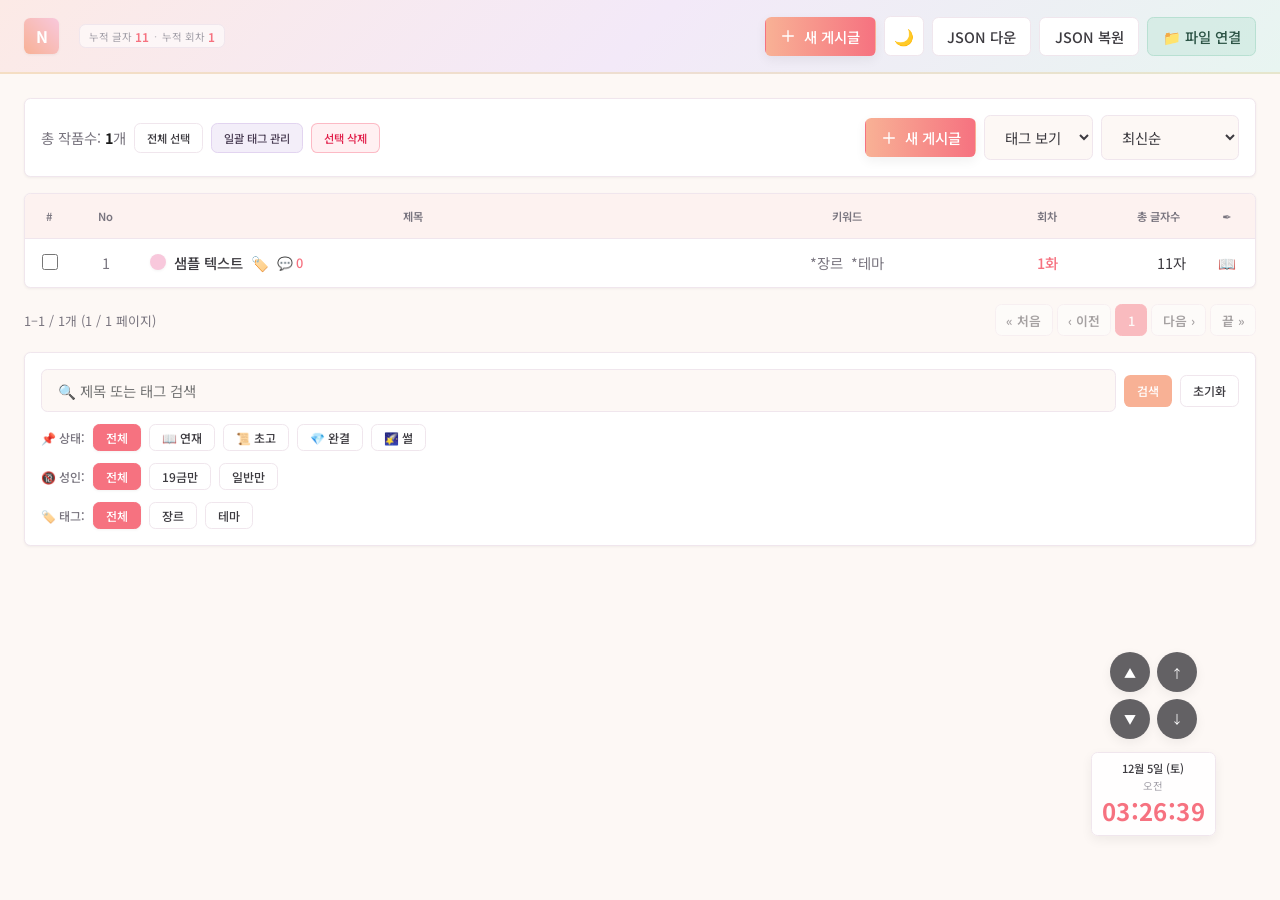
<file: index.html>
<!DOCTYPE html>
<html lang="ko">
<head>
    <meta charset="UTF-8">
    <meta name="viewport" content="width=device-width, initial-scale=1.0">
    <title>✒Novel Archive</title>

    <!-- 테마 FOUC 방지: CSS보다 먼저 실행 -->
    <script>
        (function () {
            try {
                if (localStorage.getItem('novel_archive_theme') === 'dark') {
                    document.documentElement.classList.add('dark');
                }
            } catch (e) {}
        })();
    </script>
	
    <!-- 폰트: preconnect + 초기 필수 폰트만 (나머지는 JS가 lazy load) -->
    <link rel="preconnect" href="https://fonts.googleapis.com">
    <link rel="preconnect" href="https://fonts.gstatic.com" crossorigin>
    <link rel="stylesheet"
          href="https://fonts.googleapis.com/css2?family=Gowun+Batang:wght@400;700&family=Noto+Sans+KR:wght@400;500;700&display=swap">

    <link rel="stylesheet" href="style.css">
</head>
<body>

    <header class="app-header">
        <div class="brand">
            <button class="brand-icon" onclick="app.goToList()">N</button>
            <div id="globalStats" class="global-stats" title="모든 작품의 누적 통계">
                <span class="stat-item"><span class="stat-label">누적 글자</span> <strong id="statChars">0</strong></span>
                <span class="stat-sep">·</span>
                <span class="stat-item"><span class="stat-label">누적 회차</span> <strong id="statChapters">0</strong></span>
            </div>
        </div>

        <div class="header-actions">
            <button onclick="app.openNewPostModal()" class="btn btn-primary">
                <svg width="16" height="16" fill="none" stroke="currentColor" viewBox="0 0 24 24">
                    <path stroke-linecap="round" stroke-linejoin="round" stroke-width="2" d="M12 4v16m8-8H4"/>
                </svg>
                새 게시글
            </button>

            <button onclick="app.toggleDarkMode()" id="themeToggleBtn" class="btn-icon" title="테마 전환"></button>

            <button onclick="app.downloadJSONSplit()" class="btn btn-soft">JSON 다운</button>
            <label class="btn btn-soft btn-file-label">
                JSON 복원
                <input type="file" accept=".json" multiple onchange="app.restoreMultipleJSON(event)" hidden>
            </label>

            <button onclick="app.connectFile()" id="connectFileBtn" class="btn btn-success">
                📁 파일 연결
            </button>
            <button onclick="app.saveToFile()" id="saveFileBtn" class="btn btn-purple hidden" title="연결된 파일에 즉시 저장">
                💾 파일 저장
            </button>
        </div>
    </header>

    <main class="app-main">
        <div id="toastContainer" class="toast-container"></div>
        <div id="appView" class="app-view">
            <div class="view-loading">데이터를 불러오는 중입니다...</div>
        </div>
    </main>

    <div class="scroll-buttons">
        <div class="scroll-btn-grid">
            <button onclick="window.scrollTo({top:0})" class="scroll-btn" title="빠르게 맨 위로">▲</button>
            <button onclick="window.scrollTo({top:0, behavior:'smooth'})" class="scroll-btn" title="부드럽게 맨 위로">↑</button>
            <button onclick="window.scrollTo({top:document.body.scrollHeight})" class="scroll-btn" title="빠르게 맨 아래로">▼</button>
            <button onclick="window.scrollTo({top:document.body.scrollHeight, behavior:'smooth'})" class="scroll-btn" title="부드럽게 맨 아래로">↓</button>
        </div>

        <!-- 실시간 날짜/시간 표시 -->
        <div id="liveClock" class="live-clock">
            <div class="live-clock-date">-</div>
            <div class="live-clock-ampm">-</div>
            <div class="live-clock-time">--:--:--</div>
        </div>
    </div>

    <div id="modalOverlay" class="modal-overlay hidden">
        <div id="modalContent" class="modal"></div>
    </div>

<script src="js/constants.js"></script>
<script src="js/utils.js"></script>
<script src="js/db.js"></script>
<script src="js/preferences.js"></script>
<script src="js/file-sync.js"></script>
<script src="js/modal.js"></script>
<script src="js/list-view.js"></script>
<script src="js/detail-view.js"></script>
<script src="js/entry-edit-base.js"></script>
<script src="js/chapter-edit.js"></script>
<script src="js/setting-edit.js"></script>
<script src="js/comment.js"></script>
<script src="js/app.js"></script>
</body>
</html>
</file>
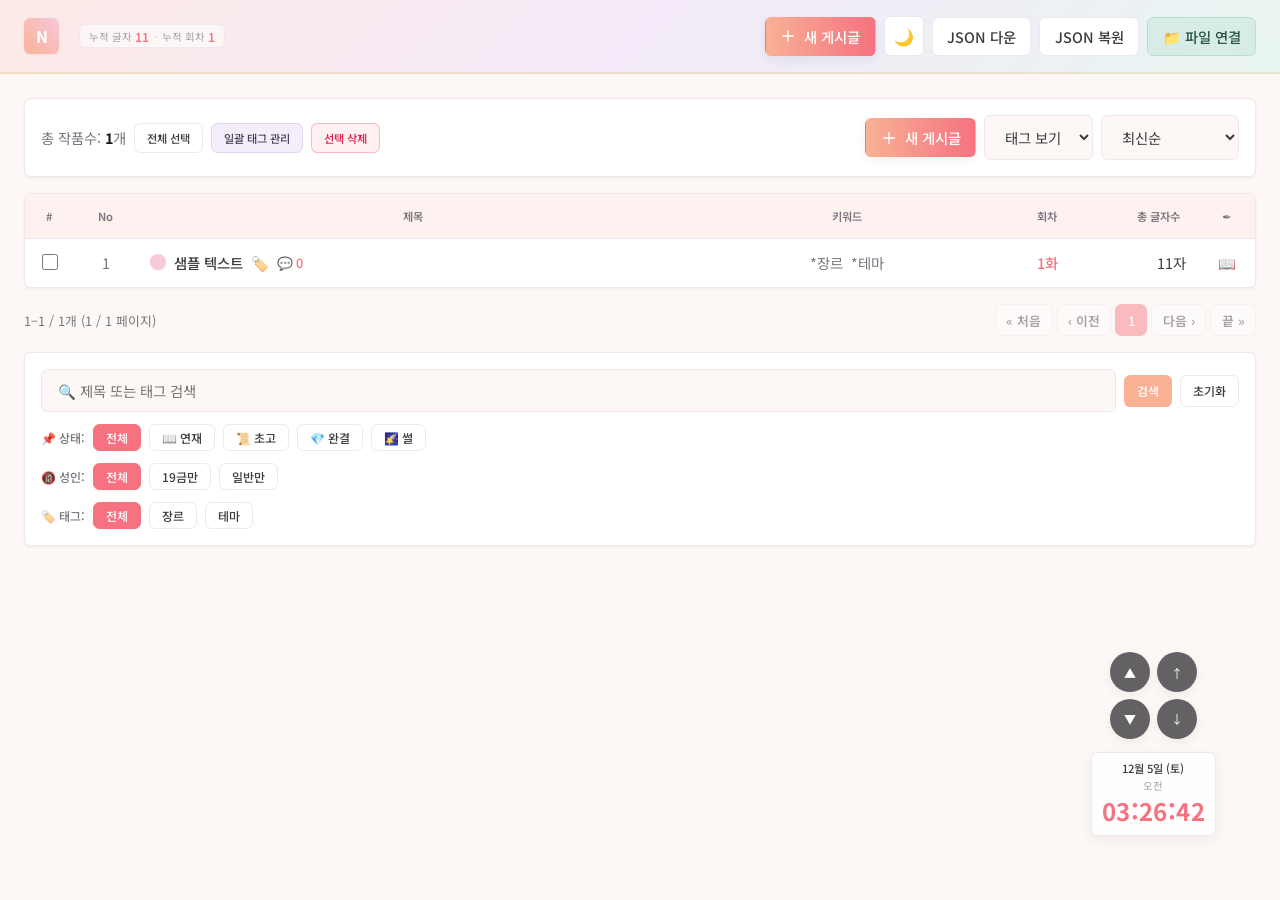
<file: Novel_board.html>
<!DOCTYPE html>
<html lang="ko">
<head>
    <meta charset="UTF-8">
    <meta name="viewport" content="width=device-width, initial-scale=1.0">
    <title>✒Novel Archive</title>

    <!-- 테마 FOUC 방지: CSS보다 먼저 실행 -->
    <script>
        (function () {
            try {
                if (localStorage.getItem('novel_archive_theme') === 'dark') {
                    document.documentElement.classList.add('dark');
                }
            } catch (e) {}
        })();
    </script>
	
    <!-- 폰트: preconnect + 초기 필수 폰트만 (나머지는 JS가 lazy load) -->
    <link rel="preconnect" href="https://fonts.googleapis.com">
    <link rel="preconnect" href="https://fonts.gstatic.com" crossorigin>
    <link rel="stylesheet"
          href="https://fonts.googleapis.com/css2?family=Gowun+Batang:wght@400;700&family=Noto+Sans+KR:wght@400;500;700&display=swap">

    <link rel="stylesheet" href="style.css">
</head>
<body>

    <header class="app-header">
        <div class="brand">
            <button class="brand-icon" onclick="app.goToList()">N</button>
            <div id="globalStats" class="global-stats" title="모든 작품의 누적 통계">
                <span class="stat-item"><span class="stat-label">누적 글자</span> <strong id="statChars">0</strong></span>
                <span class="stat-sep">·</span>
                <span class="stat-item"><span class="stat-label">누적 회차</span> <strong id="statChapters">0</strong></span>
            </div>
        </div>

        <div class="header-actions">
            <button onclick="app.openNewPostModal()" class="btn btn-primary">
                <svg width="16" height="16" fill="none" stroke="currentColor" viewBox="0 0 24 24">
                    <path stroke-linecap="round" stroke-linejoin="round" stroke-width="2" d="M12 4v16m8-8H4"/>
                </svg>
                새 게시글
            </button>

            <button onclick="app.toggleDarkMode()" id="themeToggleBtn" class="btn-icon" title="테마 전환"></button>

            <button onclick="app.downloadJSONSplit()" class="btn btn-soft">JSON 다운</button>
            <label class="btn btn-soft btn-file-label">
                JSON 복원
                <input type="file" accept=".json" multiple onchange="app.restoreMultipleJSON(event)" hidden>
            </label>

            <button onclick="app.connectFile()" id="connectFileBtn" class="btn btn-success">
                📁 파일 연결
            </button>
            <button onclick="app.saveToFile()" id="saveFileBtn" class="btn btn-purple hidden" title="연결된 파일에 즉시 저장">
                💾 파일 저장
            </button>
        </div>
    </header>

    <main class="app-main">
        <div id="toastContainer" class="toast-container"></div>
        <div id="appView" class="app-view">
            <div class="view-loading">데이터를 불러오는 중입니다...</div>
        </div>
    </main>

    <div class="scroll-buttons">
        <div class="scroll-btn-grid">
            <button onclick="window.scrollTo({top:0})" class="scroll-btn" title="빠르게 맨 위로">▲</button>
            <button onclick="window.scrollTo({top:0, behavior:'smooth'})" class="scroll-btn" title="부드럽게 맨 위로">↑</button>
            <button onclick="window.scrollTo({top:document.body.scrollHeight})" class="scroll-btn" title="빠르게 맨 아래로">▼</button>
            <button onclick="window.scrollTo({top:document.body.scrollHeight, behavior:'smooth'})" class="scroll-btn" title="부드럽게 맨 아래로">↓</button>
        </div>

        <!-- 실시간 날짜/시간 표시 -->
        <div id="liveClock" class="live-clock">
            <div class="live-clock-date">-</div>
            <div class="live-clock-ampm">-</div>
            <div class="live-clock-time">--:--:--</div>
        </div>
    </div>

    <div id="modalOverlay" class="modal-overlay hidden">
        <div id="modalContent" class="modal"></div>
    </div>

<script src="js/constants.js"></script>
<script src="js/utils.js"></script>
<script src="js/db.js"></script>
<script src="js/preferences.js"></script>
<script src="js/file-sync.js"></script>
<script src="js/modal.js"></script>
<script src="js/list-view.js"></script>
<script src="js/detail-view.js"></script>
<script src="js/entry-edit-base.js"></script>
<script src="js/chapter-edit.js"></script>
<script src="js/setting-edit.js"></script>
<script src="js/comment.js"></script>
<script src="js/app.js"></script>
</body>
</html>
</file>
<file: style.css>
/* ============================================================
   RESET & BASE
   ============================================================ */
*, *::before, *::after { box-sizing: border-box; }
html, body { margin: 0; padding: 0; }
body { min-height: 100vh; display: flex; flex-direction: column; }
button { font: inherit; cursor: pointer; border: none; background: none; color: inherit; }
input, select, textarea { font: inherit; color: inherit; }
a { color: inherit; text-decoration: none; }
table { border-collapse: collapse; width: 100%; }
h1, h2, h3, h4, h5, h6 { margin: 0; }
ul { list-style: none; margin: 0; padding: 0; }

/* ============================================================
   THEME VARIABLES
   ============================================================ */
:root {
    --bg-main: #fdf8f5;
    --bg-card: #ffffff;
    --bg-input: #fdf8f5;
    --bg-hover: #fceae6;
    --bg-sidebar-item: #fdf8f5;
    --bg-content: #d9e7e2;
    --bg-content-soft: rgba(217, 231, 226, 0.6);
    --bg-code: #fff9ed;

    --pink: #f8c8dc;
    --coral: #f8b195;
    --rose: #f67280;
    --lavender: #e2d4f0;
    --mint: #b8e0d2;
    --mint-dark: #2c5446;
    --cream: #fff9ed;
    --gold: #d4af37;

    --text-main: #3d3b40;
    --text-strong: #1a1a1a;
    --text-muted: #79757f;
    --text-faint: #a09da6;

    --border: #f0e6ed;
    --border-soft: #f5ebe6;
    --border-mint: #b8e0d2;

    --shadow-sm: 0 1px 3px rgba(0,0,0,0.05);
    --shadow-md: 0 4px 12px rgba(0,0,0,0.06);
    --shadow-lg: 0 20px 40px rgba(0,0,0,0.15);

    --highlight-bg: #f8c8dc;
    --highlight-fg: #3d3b40;
    --heading-accent: #f67280;

    --toast-success-bg: var(--mint);
    --toast-success-fg: var(--mint-dark);
    --toast-error-bg: var(--rose);
    --toast-error-fg: #ffffff;
}

.dark {
    --bg-main: #181a1f;
    --bg-card: #21252b;
    --bg-input: #181a1f;
    --bg-hover: #282c34;
    --bg-sidebar-item: #181a1f;
    --bg-content: #1e2422;
    --bg-content-soft: rgba(30, 36, 34, 0.6);
    --bg-code: #181a1f;

    --text-main: #abb2bf;
    --text-strong: #ffffff;
    --text-muted: #828a9a;
    --text-faint: #5c6370;

    --border: #3e4451;
    --border-soft: #2c3038;
    --border-mint: #3e4451;

    --shadow-sm: 0 1px 3px rgba(0,0,0,0.3);
    --shadow-md: 0 4px 12px rgba(0,0,0,0.4);
    --shadow-lg: 0 20px 40px rgba(0,0,0,0.6);

    --highlight-bg: #e5c07b;
    --highlight-fg: #181a1f;
    --heading-accent: #e5c07b;

    --toast-success-bg: #2c5446;
    --toast-success-fg: #b8e0d2;
}

body {
    font-family: 'Noto Sans KR', 'Inter', system-ui, -apple-system, sans-serif;
    background-color: var(--bg-main);
    color: var(--text-main);
    transition: background-color 0.3s, color 0.3s;
}

/* ============================================================
   FONT FAMILIES
   ============================================================ */
.font-nanumgothic    { font-family: 'Nanum Gothic', 'Malgun Gothic', sans-serif; }
.font-nanummyeongjo  { font-family: 'Nanum Myeongjo', 'Batang', serif; }
.font-ridibatang     { font-family: 'RIDIBatang', 'Nanum Myeongjo', serif; }

/* ============================================================
   APP SHELL
   ============================================================ */
.app-header {
    position: sticky;
    top: 0;
    z-index: 30;
    padding: 1rem 1.5rem;
    display: flex;
    align-items: center;
    justify-content: space-between;
    flex-wrap: wrap;
    gap: 0.5rem;
    background: linear-gradient(135deg, #fceae6 0%, #f3e9f8 50%, #e8f5f1 100%);
    border-bottom: 2px solid rgba(212, 175, 55, 0.2);
}
.dark .app-header {
    background: linear-gradient(135deg, #21252b 0%, #54484c 50%, #686c74 100%);
    border-bottom: 2px solid rgba(212, 175, 55, 0.1);
}

.brand {
    display: flex;
    align-items: center;
    gap: 0.75rem;
    user-select: none;
}
.brand-icon {
    width: 2.2rem; height: 2.2rem;
    border-radius: 0.4rem;
    background: linear-gradient(to top right, var(--coral), var(--pink));
    display: flex; align-items: center; justify-content: center;
    font-weight: 700; color: #fff;
    box-shadow: var(--shadow-sm);
}
.dark .brand-icon { background: linear-gradient(to top right, #d97706, #6b21a8); }

.header-actions {
    display: flex;
    align-items: center;
    flex-wrap: wrap;
    gap: 0.5rem;
}

/* ============================================================
   BUTTONS
   ============================================================ */
.btn {
    display: inline-flex;
    align-items: center;
    gap: 0.5rem;
    padding: 0.5rem 0.9rem;
    border-radius: 0.4rem;
    font-size: 0.9rem;
    font-weight: 500;
    transition: background 0.15s, opacity 0.15s, transform 0.1s;
    border: 1px solid transparent;
    white-space: nowrap;
}
.btn:active { transform: scale(0.98); }
.btn-primary {
    background: linear-gradient(to right, var(--coral), var(--rose));
    color: #fff;
    box-shadow: var(--shadow-md);
}
.btn-primary:hover { opacity: 0.9; }
.btn-soft {
    background: var(--bg-card);
    color: var(--text-main);
    border-color: var(--border);
}
.btn-soft:hover { background: var(--bg-hover); }
.btn-success {
    background: rgba(184,224,210,0.4);
    color: var(--mint-dark);
    border-color: var(--mint);
}
.btn-success:hover { background: var(--mint); }
.dark .btn-success { background: rgba(6,78,59,0.3); color: #6ee7b7; border-color: #065f46; }
.btn-purple {
    background: rgba(226,212,240,0.4);
    color: #4a3d54;
    border-color: var(--lavender);
}
.btn-purple:hover { background: var(--lavender); }
.dark .btn-purple { background: rgba(88,28,135,0.3); color: #d8b4fe; border-color: #6b21a8; }
.btn-danger {
    background: rgba(244,63,94,0.08);
    color: #e11d48;
    border-color: rgba(244,63,94,0.3);
}
.btn-danger:hover { background: rgba(244,63,94,0.15); }
.dark .btn-danger { background: rgba(159,18,57,0.3); color: #fda4af; border-color: rgba(190,18,60,0.5); }
.btn-accent {
    background: var(--coral);
    color: #fff;
}
.btn-accent:hover { background: var(--rose); }
.btn-icon {
    width: 2.5rem;
    height: 2.5rem;
    padding: 0;
    justify-content: center;
    background: var(--bg-card);
    border: 1px solid var(--border);
    color: var(--text-main);
    border-radius: 0.4rem;
}
.btn-icon:hover { background: var(--bg-hover); }
.btn-xs { font-size: 0.7rem; padding: 0.375rem 0.75rem; }
.btn-sm { font-size: 0.75rem; padding: 0.4rem 0.75rem; }

.btn-file-label {
    cursor: pointer;
    display: inline-flex;
    align-items: center;
    gap: 0.5rem;
    padding: 0.5rem 0.9rem;
    font-size: 0.9rem;
    line-height: normal;
}

/* ============================================================
   APP MAIN
   ============================================================ */
.app-main {
    flex: 1;
    max-width: 80rem;
    width: 100%;
    margin: 0 auto;
    padding: 1.5rem;
    display: flex;
    flex-direction: column;
    position: relative;
}
.app-view { flex: 1; display: flex; flex-direction: column; }
.view-loading {
    display: flex;
    align-items: center;
    justify-content: center;
    height: 16rem;
    color: var(--text-faint);
}

/* ============================================================
   PANELS
   ============================================================ */
.panel {
    background-color: var(--bg-card);
    border: 1px solid var(--border);
    box-shadow: var(--shadow-sm);
    border-radius: 0.4rem;
}
.panel-pad { padding: 1rem; }

/* ============================================================
   TOAST
   ============================================================ */
.toast-container {
    position: fixed;
    bottom: 1.5rem;
    right: 1.5rem;
    z-index: 50;
    display: flex;
    flex-direction: column;
    gap: 0.5rem;
    pointer-events: none;
}
.toast {
    padding: 0.75rem 1rem;
    border-radius: 0.4rem;
    box-shadow: var(--shadow-lg);
    font-size: 0.9rem;
    font-weight: 500;
    border: 1px solid var(--border);
    transform: translateY(0.5rem);
    opacity: 0;
    transition: transform 0.2s, opacity 0.2s;
    max-width: 20rem;
}
.toast.show { transform: translateY(0); opacity: 1; }
.toast.success { background: var(--toast-success-bg); color: var(--toast-success-fg); }
.toast.error { background: var(--toast-error-bg); color: var(--toast-error-fg); border-color: var(--toast-error-bg); }

/* ============================================================
   FLOATING SCROLL BUTTONS
   ============================================================ */
.scroll-buttons {
    position: fixed;
    right: 4rem;
    bottom: 4rem;
    z-index: 40;
    display: flex;
    flex-direction: column;
    align-items: center;       /* 시계와 버튼 그리드 가운데 정렬 */
    gap: 0.5rem;
}

/* 2×2 그리드 */
.scroll-btn-grid {
    display: grid;
    grid-template-columns: repeat(2, 2.5rem);   /* 버튼 크기와 동일 */
    grid-template-rows: repeat(2, 2.5rem);
    gap: 0.4rem;
}
.scroll-btn {
    width: 2.5rem; height: 2.5rem;
    border-radius: 999px;
    background: rgba(61,59,64,0.8);
    color: #fff;
    display: flex; align-items: center; justify-content: center;
    transition: background 0.15s;
    font-size: 0.75rem;
    box-shadow: var(--shadow-md);
}
.scroll-btn:hover { background: var(--coral); }
.dark .scroll-btn { background: rgba(75,85,101,0.8); }

/* ============================================================
   MODAL
   ============================================================ */
.modal-overlay {
    position: fixed;
    inset: 0;
    background: rgba(0,0,0,0.4);
    backdrop-filter: blur(4px);
    z-index: 50;
    display: flex;
    align-items: center;
    justify-content: center;
    padding: 1rem;
    overflow-y: auto;
}
.modal-overlay.hidden { display: none; }
.modal {
    background: var(--bg-card);
    border: 1px solid var(--border);
    border-radius: 0.4rem;
    width: 100%;
    max-width: 60rem;
    max-height: 90vh;
    display: flex;
    flex-direction: column;
    box-shadow: var(--shadow-lg);
    overflow: hidden;
    color: var(--text-main);
}
.modal-header {
    padding: 1rem 1.5rem;
    background: var(--bg-hover);
    border-bottom: 1px solid var(--border);
    display: flex;
    align-items: center;
    justify-content: space-between;
    flex-shrink: 0;
}
.dark .modal-header { background: #282c34; }
.modal-title { font-size: 1.125rem; font-weight: 700; color: var(--text-strong); }
.modal-close {
    color: var(--text-faint);
    font-size: 1rem;
    transition: color 0.15s;
}
.modal-close:hover { color: var(--rose); }
.modal-body {
    padding: 1.5rem;
    overflow-y: auto;
    flex: 1;
    min-height: 0;
    display: flex;
    flex-direction: column;
    gap: 1.25rem;
}
.modal-footer {
    padding: 0.75rem 1.5rem;
    background: rgba(252,234,230,0.5);
    border-top: 1px solid var(--border);
    display: flex;
    justify-content: flex-end;
    gap: 0.75rem;
    flex-shrink: 0;
}
.dark .modal-footer { background: rgba(40,44,52,0.5); }

/* ============================================================
   CHECKBOX LABEL (모달용)
   ============================================================ */
.checkbox-label {
    display: inline-flex;
    align-items: center;
    gap: 0.5rem;
    font-size: 0.9rem;
    color: var(--text-main);
    cursor: pointer;
    user-select: none;
    padding: 0.4rem 0;
}
.checkbox-label input[type="checkbox"] {
    width: 1.05rem;
    height: 1.05rem;
    accent-color: var(--rose);
    cursor: pointer;
}

/* ============================================================
   FORMS
   ============================================================ */
.form-group { display: flex; flex-direction: column; gap: 0.25rem; }
.form-label {
    font-size: 0.9rem;
    font-weight: 500;
    color: var(--text-main);
    margin-bottom: 0.25rem;
    display: block;
}
/* ============================================================
   3열 폼 그리드 (연재상태 / 목표 글자수 / 성인 여부)
   ============================================================ */
.form-row-3 {
    display: grid;
    grid-template-columns: 1fr 1fr 1fr;
    gap: 1rem;
}

/* 좁은 화면에서는 세로로 쌓기 */
@media (max-width: 640px) {
    .form-row-3 {
        grid-template-columns: 1fr;
    }
}

/* 성인 여부 등 박스형 체크박스 라벨 */
.checkbox-label--boxed {
    display: flex;
    align-items: center;
    gap: 0.4rem;
    height: 2.625rem;
    padding: 0 0.9rem;
    font-size: 0.9rem;
    color: var(--text-main);
    cursor: pointer;
    user-select: none;
    transition: border-color 0.15s, background 0.15s;
    margin: 0;
    border: 1px solid var(--border);
    border-radius: 0.4rem;
    background: var(--bg-input);
}
.checkbox-label--boxed:has(input:checked) {
    border-color: var(--rose);
    background: rgba(246, 114, 128, 0.08);
    color: var(--heading-accent);
}
.checkbox-label--boxed input[type="checkbox"] {
    width: 1rem;
    height: 1rem;
    accent-color: var(--rose);
    cursor: pointer;
}
.input, .select, .textarea {
    width: 100%;
    background: var(--bg-input);
    border: 1px solid var(--border);
    border-radius: 0.4rem;
    padding: 0.625rem 1rem;
    font-size: 0.9rem;
    color: var(--text-main);
    transition: border-color 0.15s;
    outline: none;
}
.input:focus, .select:focus, .textarea:focus { border-color: var(--coral); }
.textarea { resize: vertical; padding: 1rem; line-height: 1.6; }

.color-grid {
    display: grid;
    grid-template-columns: repeat(5, 1fr);
    gap: 0.5rem;
}
.color-opt {
    display: flex;
    align-items: center;
    gap: 0.5rem;
    padding: 0.5rem;
    border-radius: 0.4rem;
    cursor: pointer;
}
.color-opt input[type="radio"] { accent-color: var(--rose); }
.color-dot { width: 1rem; height: 1rem; border-radius: 999px; box-shadow: var(--shadow-sm); flex-shrink: 0; }
.color-name { font-size: 0.75rem; color: var(--text-main); }

/* ============================================================
   LIST VIEW
   ============================================================ */
.list-view { display: flex; flex-direction: column; gap: 1rem; }

.list-controls {
    padding: 1rem;
    display: flex;
    flex-wrap: wrap;
    align-items: center;
    justify-content: space-between;
    gap: 1rem;
}
.list-controls-left { display: flex; align-items: center; gap: 0.5rem; flex-wrap: wrap; }
.list-controls-right { display: flex; align-items: center; gap: 0.5rem; flex-wrap: wrap; }
.total-count { font-size: 0.9rem; color: var(--text-muted); }
.total-count strong { color: var(--text-strong); }
.dark .total-count strong { color: #fff; }

/* Table */
.table-wrap { overflow-x: auto; border-radius: 0.4rem; }
.novel-table { width: 100%; }
.novel-table thead tr {
    background: rgba(252,234,230,0.6);
    border-bottom: 1px solid var(--border);
}
.dark .novel-table thead tr { background: #282c34; }
.novel-table th {
    padding: 0.8rem;
    text-align: center;
    font-size: 0.7rem;
    font-weight: 600;
    text-transform: uppercase;
    letter-spacing: 0.05em;
    color: var(--text-muted);
}
.novel-table td {
    padding: 0.8rem;
    font-size: 0.9rem;
    border-top: 1px solid var(--border);
    vertical-align: middle;
}
.novel-table tbody tr:hover { background: rgba(252,234,230,0.2); }
.dark .novel-table tbody tr:hover { background: rgba(40,44,52,0.5); }
.cell-center { text-align: center; }
.cell-right { text-align: right; }
.cell-title { text-align: left; }

.title-link {
    display: inline-flex;
    align-items: center;
    gap: 0.5rem;
    font-weight: 500;
    color: var(--text-main);
    transition: color 0.15s;
}
.title-link:hover { color: var(--rose); }
.dark .title-link:hover { color: #e5c07b; }

.chapter-count { color: var(--heading-accent); font-weight: 500; }
.dark .chapter-count { color: #e5c07b; }
.char-count { color: var(--text-main); }
.id-cell { color: var(--text-muted); }
.empty-row td { padding: 3rem; text-align: center; color: var(--text-faint); }

.tag-cell { text-align: center; font-size: 0.75rem; color: var(--text-muted); }
.tag-cell .tag-inline {
    cursor: pointer;
    transition: color 0.15s;
    margin: 0 0.125rem;
}
.tag-cell .tag-inline:hover { color: var(--rose); }

.novel-checkbox {
    width: 1rem;
    height: 1rem;
    accent-color: var(--rose);
    cursor: pointer;
}

/* Search / Sort / Filter Panel */
.search-panel { padding: 1rem; display: flex; flex-direction: column; gap: 0.5rem; }
.search-row {
    display: flex;
    flex-wrap: wrap;
    align-items: center;
    justify-content: space-between;
    gap: 0.5rem;
}
.search-input-wrap {
    display: flex;
    align-items: center;
    gap: 0.5rem;
    flex: 1;
    min-width: 320px;
}
.search-input { flex: 1; }
.search-actions { display: flex; gap: 0.5rem; }
.sort-select { max-width: 220px; }

.tag-filter-row {
    display: flex;
    flex-wrap: wrap;
    align-items: center;
    gap: 0.5rem;
    font-size: 0.9rem;
    padding-top: 0.25rem;
}
.tag-filter-label { color: var(--text-muted); font-weight: 500; font-size: 0.75rem; }
.tag-pill {
    padding: 0.25rem 0.75rem;
    border-radius: 0.4rem;
    font-size: 0.75rem;
    font-weight: 500;
    background: var(--bg-card);
    color: var(--text-main);
    border: 1px solid var(--border);
    transition: background 0.15s, color 0.15s;
}
.tag-pill:hover { background: var(--bg-hover); }
.tag-pill.active {
    background: var(--rose);
    color: #fff;
    border-color: var(--rose);
    box-shadow: var(--shadow-sm);
}
/* ============================================================
   PAGINATION
   ============================================================ */
.pagination-bar {
    display: flex;
    flex-wrap: wrap;
    align-items: center;
    justify-content: space-between;
    gap: 0.75rem;
    font-size: 0.8rem;
}

.pagination-info {
    color: var(--text-muted);
   
}

.pagination-controls {
    display: flex;
    align-items: center;
    gap: 0.25rem;
    flex-wrap: wrap;
}

.page-btn {
    min-width: 2rem;
    height: 2rem;
    padding: 0 0.5rem;
    border-radius: 0.4rem;
    font-size: 0.8rem;
    font-weight: 500;
    background: var(--bg-card);
    color: var(--text-main);
    border: 1px solid var(--border);
    transition: background 0.15s, color 0.15s, border-color 0.15s;
}
.page-btn:hover:not(:disabled) {
    background: var(--bg-hover);
    border-color: var(--heading-accent);
    color: var(--heading-accent);
}
.page-btn.active {
    background: var(--rose);
    color: #fff;
    border-color: var(--rose);
    cursor: default;
}
.page-btn.page-nav {
    font-weight: 600;
    padding: 0 0.65rem;
}
.page-btn.disabled,
.page-btn:disabled {
    opacity: 0.45;
    cursor: not-allowed;
}
.page-ellipsis {
    color: var(--text-faint);
    padding: 0 0.3rem;
    user-select: none;
}

/* ============================================================
   DETAIL VIEW
   ============================================================ */
.detail-view { display: flex; flex-direction: column; gap: 1.5rem; }

.detail-header { padding: 1.5rem; display: flex; flex-direction: column; gap: 1rem; }
.detail-title-row {
    display: flex;
    align-items: center;
    justify-content: space-between;
    flex-wrap: wrap;
    gap: 1rem;
}
.detail-title-wrap { display: flex; align-items: center; gap: 0.75rem; }
.detail-title {
    font-family: 'Gowun Batang', serif;
    font-size: 1.5rem;
    font-weight: 700;
    color: var(--text-strong);
    display: flex;
    align-items: center;
    gap: 0.5rem;
}
.dark .detail-title { color: #fff; }
.detail-actions { display: flex; align-items: center; gap: 0.5rem; flex-wrap: wrap; }

.detail-tabs {
    display: flex;
    align-items: center;
    gap: 0.5rem;
}
.tab-btn {
    padding: 0.5rem 1rem;
    border-radius: 0.4rem;
    font-size: 0.9rem;
    font-weight: 600;
    background: var(--bg-card);
    color: var(--text-muted);
    border: 1px solid var(--border);
    transition: background 0.15s, color 0.15s;
}
.tab-btn:hover { background: var(--bg-hover); }
.tab-btn.active {
    background: var(--rose);
    color: #fff;
    border-color: var(--rose);
    box-shadow: var(--shadow-sm);
}

.keyword-row {
    display: flex;
    flex-wrap: wrap;
    align-items: center;
    justify-content: space-between;
    gap: 0.5rem;
    font-size: 0.75rem;
    border-top: 1px solid var(--border);
    padding-top: 0.75rem;
}
.keyword-list { display: flex; align-items: center; gap: 0.5rem; flex-wrap: wrap; }
.keyword-list .label { color: var(--text-faint); }
.keyword-badge {
    padding: 0.125rem 0.5rem;
    border-radius: 0.25rem;
    background: var(--bg-code);
    color: #8a6d3b;
    border: 1px solid #faebcc;
    font-size: 0.75rem;
}
.dark .keyword-badge { background: #21252b; color: #fcd34d; border-color: #3e4451; }
.detail-stats { color: var(--text-faint); }
.detail-stats strong { color: var(--heading-accent); }
.dark .detail-stats strong { color: #e5c07b; }

.detail-grid {
    display: grid;
    grid-template-columns: 1fr;
    gap: 1.5rem;
    align-items: start;
}
@media (min-width: 1024px) {
    .detail-grid { grid-template-columns: 280px 1fr; }
}

/* Sidebar */
.sidebar { padding: 1rem; }
.sidebar-header {
    display: flex;
    align-items: center;
    justify-content: space-between;
    margin-bottom: 0.75rem;
    padding: 0 0.5rem;
}
.sidebar-header-actions {
    display: flex;
    align-items: center;
    gap: 0.5rem;
}
.sidebar-renumber {
    font-size: 0.7rem;
    font-weight: 600;
    color: var(--text-muted);
}
.sidebar-renumber:hover {
    color: var(--heading-accent);
}
.sidebar-title {
    font-size: 0.7rem;
    font-weight: 600;
    color: var(--text-faint);
    text-transform: uppercase;
    letter-spacing: 0.05em;
}
.sidebar-add {
    font-size: 0.75rem;
    font-weight: 700;
    color: var(--heading-accent);
}
.sidebar-add:hover { text-decoration: underline; }
.sidebar-list {
    display: flex;
    flex-direction: column;
    gap: 0.375rem;
}
.list-item-row { display: flex; gap: 0; }
.list-item {
    flex: 1;
    min-width: 0;
    text-align: left;
    padding: 0.625rem 0.75rem;
    border-radius: 0.4rem;
    font-size: 0.9rem;
    font-weight: 500;
    background: var(--bg-sidebar-item);
    color: var(--text-main);
    border: 1px solid var(--border);
    display: flex;
    align-items: center;
    justify-content: space-between;
    gap: 0.5rem;
    transition: background 0.15s, color 0.15s;
    outline: none !important;
    box-shadow: none !important;
    -webkit-tap-highlight-color: transparent;
}
.list-item:focus,
.list-item:focus-visible,
.list-item:active {
    outline: none !important;
    box-shadow: none !important;
    border-color: var(--rose) !important; /* 활성 상태의 테두리 색상 고정 */
}
.list-item:hover { background: var(--bg-hover); }
.list-item.active {
    background: var(--rose);
    color: #fff;
    border-color: var(--rose);
    box-shadow: var(--shadow-sm);
}
.list-item-title { flex: 1; overflow: hidden; text-overflow: ellipsis; white-space: nowrap; }
.list-item-meta { font-size: 0.7rem; opacity: 0.75; flex-shrink: 0; }

/* 본문 툴바의 회차 이동 select */
.toolbar-select.move-select-inline {
    cursor: pointer;
    min-width: 8rem;
}
.toolbar-select.move-select-inline option[value=""] {
    color: var(--text-faint);
}

/* Content Panel */
.content-panel { padding: 1.5rem; display: flex; flex-direction: column; min-height: 550px; }
.content-header {
    padding-bottom: 1rem;
    margin-bottom: 1rem;
    border-bottom: 1px solid var(--border);
    display: flex;
    flex-wrap: wrap;
    align-items: center;
    justify-content: space-between;
    gap: 0.75rem;
}
.content-bottom {
    padding-top: 1rem;
    margin-top: 1rem;
    border-top: 1px solid var(--border);
    display: flex;
    flex-wrap: wrap;
    justify-content: center;
    gap: 0.75rem;
}
.content-title { font-size: 1.125rem; font-weight: 700; color: var(--text-strong); padding: 0 0 0.5rem 0;}
.dark .content-title { color: #fff; }
.content-subtitle { font-size: 0.75rem; color: var(--text-faint); margin-top: 0.125rem; }
.content-stats { display: flex; align-items: center; gap: 0.75rem; margin-top: 0.25rem; font-size: 0.75rem; color: var(--text-faint); }
.content-stats .highlight { color: var(--heading-accent); }
.dark .content-stats .highlight { color: #e5c07b; }
.content-stats .mono { color: var(--text-main); }

.content-toolbar {
    display: flex;
    flex-direction: column;      /* 세로 스택 */
    gap: 0.5rem;
    margin-bottom: 1rem;
}
.toolbar-row {
    display: flex;
    align-items: center;
    justify-content: space-between;  /* 좌↔우 양쪽 분할 */
    gap: 0.625rem;
    flex-wrap: wrap;
}
.toolbar-row > .toolbar-group:only-child {
    /* 2행처럼 우측 요소가 없으면 좌측 정렬 유지 */
    flex: 1;
    justify-content: flex-start;
}
.toolbar-group { display: flex; flex-wrap: wrap; align-items: center; gap: 0.5rem; }
.toolbar-select {
    height: 2.25rem;
    background: var(--bg-card);
    border: 1px solid var(--border);
    border-radius: 0.4rem;
    padding: 0 0.625rem;
    font-size: 0.75rem;
    color: var(--text-main);
    cursor: pointer;
    box-shadow: var(--shadow-sm);
}
.font-size-control {
    height: 2.25rem;
    display: flex;
    align-items: center;
    background: var(--bg-card);
    border: 1px solid var(--border);
    border-radius: 0.4rem;
    padding: 0 0.75rem;
    font-size: 0.75rem;
    color: var(--text-main);
    box-shadow: var(--shadow-sm);
    gap: 0.25rem;
}
.font-size-control .label { color: var(--text-faint); margin-right: 0.5rem; }
.font-size-control button {
    padding: 0 0.375rem;
    font-weight: 700;
    font-size: 0.9rem;
}
.font-size-control button:hover { color: var(--rose); }
.font-size-control .value { padding: 0 0.25rem; }

.search-inline { position: relative; display: flex; align-items: center; height: 2.25rem; }
.search-inline input {
    height: 100%;
    width: 8rem;
    background: var(--bg-card);
    border: 1px solid var(--border);
    border-radius: 0.4rem;
    padding: 0 2rem 0 0.75rem;
    font-size: 0.75rem;
    color: var(--text-main);
    outline: none;
    box-shadow: var(--shadow-sm);
}
.search-inline input:focus { border-color: var(--coral); }
.search-inline button {
    position: absolute;
    right: 0.625rem;
    font-size: 0.75rem;
    color: var(--text-faint);
}
.search-inline button:hover { color: var(--rose); }

.toolbar-actions { display: flex; align-items: center; gap: 0.5rem; }

.progress-wrap {
    margin-bottom: 1rem;
    padding: 0.75rem;
    background: var(--bg-input);
    border: 1px solid var(--border);
    border-radius: 0.4rem;
    display: flex;
    flex-direction: column;
    gap: 0.375rem;
}
.progress-label {
    display: flex;
    justify-content: space-between;
    font-size: 0.75rem;
    font-weight: 500;
    color: var(--text-muted);
}
.progress-label .pct { color: var(--heading-accent); }
.dark .progress-label .pct { color: #e5c07b; }
.progress-bar {
    width: 100%;
    height: 0.5rem;
    background: rgba(226,212,240,0.4);
    border-radius: 999px;
    overflow: hidden;
}
.dark .progress-bar { background: #374151; }
.progress-fill {
    height: 100%;
    background: linear-gradient(to right, var(--coral), var(--rose));
    transition: width 0.3s;
}

.meta-row {
    display: flex;
    flex-wrap: wrap;
    align-items: center;
    justify-content: space-between;
    font-size: 0.7rem;
    color: var(--text-faint);
    margin-bottom: 0.5rem;
    padding: 0 0.25rem;
    gap: 0.5rem;
}
.meta-row .updated { color: var(--heading-accent); }
.dark .meta-row .updated { color: #e5c07b; }

.content-display {
    flex: 1;
    padding: 1rem;
    background: var(--bg-content-soft);
    border: 1px solid var(--border-mint);
    border-radius: 0.4rem;
    white-space: pre-wrap;
    word-break: break-word;
    outline: none;
    color: var(--text-main);
    overflow-y: auto;
    min-height: 300px;
}
.dark .content-display { border-color: var(--border); }
.content-display[contenteditable="true"]:focus { border-color: var(--coral); }
.content-hint { text-align: right; font-size: 0.7rem; color: var(--text-faint); margin-top: 1.5rem; }

.setting-display {
    background: transparent;
    border: none;
    padding: 0;
}

/* ============================================================
   MISC
   ============================================================ */
.badge-icon { font-size: 0.9rem; }

/* Scrollbar */
::-webkit-scrollbar { width: 8px; height: 8px; }
::-webkit-scrollbar-track { background: var(--bg-main); }
::-webkit-scrollbar-thumb { background: var(--lavender); border-radius: 4px; }
::-webkit-scrollbar-thumb:hover { background: var(--pink); }
.dark ::-webkit-scrollbar-track { background: #181a1f; }
.dark ::-webkit-scrollbar-thumb { background: #3e4451; }
.dark ::-webkit-scrollbar-thumb:hover { background: #4b5563; }

/* Utility */
.hidden { display: none !important; }

.gold-button, .cyan-button, .purple-button {
    padding: 0.25rem 0.75rem;
    border-radius: 0.4rem;
    font-size: 0.75rem;
    transition: background 0.15s;
}
.gold-button { background: var(--coral); color: #fff; }
.gold-button:hover { background: var(--rose); }
.cyan-button { background: var(--mint); color: var(--mint-dark); }
.cyan-button:hover { background: #a0d4c3; }
.purple-button { background: var(--lavender); color: #4a3d54; }
.purple-button:hover { background: #d4c2ea; }
.dark .purple-button { background: rgba(88,28,135,0.3); color: #d8b4fe; }
.dark .purple-button:hover { background: rgba(88,28,135,0.5); }

/* ============================================================
   CHAPTER NAVIGATION (이전/다음 회차)
   ============================================================ */
.chapter-nav {
    display: flex;
    align-items: center;
    gap: 0.25rem;
    font-size: 0.8rem;
    color: var(--text-muted);
    flex-shrink: 0;
}

.chapter-nav-btn {
    padding: 0.35rem 0.6rem;
    border-radius: 0.4rem;
    font-size: 0.8rem;
    font-weight: 500;
    color: var(--text-muted);
    background: transparent;
    transition: background 0.15s, color 0.15s, border-color 0.15s;
    cursor: pointer;
}

.chapter-nav-btn:hover:not(:disabled) {
    background: var(--bg-hover);
    color: var(--heading-accent);
    border-color: var(--border);
}

.chapter-nav-btn:disabled {
    color: var(--text-faint);
    opacity: 0.45;
    cursor: not-allowed;
}

.chapter-nav-sep {
    color: var(--text-faint);
    user-select: none;
    font-size: 0.75rem;
}

/* ============================================================
   MARKDOWN EXTENSIONS
   ============================================================ */
.markdown-render h2 {
    font-size: 1.5rem;
    font-weight: 700;
    margin-top: 3rem;
    color: var(--heading-accent);
    border-top: 3px solid var(--border);
    border-bottom: 1px solid var(--border);
    padding: 0.5rem;
}
.markdown-render h3 {
    font-size: 1.35rem;
    font-weight: 600;
    margin: 1rem 0 0.25rem;
    color: var(--heading-accent);
}
.markdown-render h4 {
    font-size: 1.25rem;
    font-weight: 500;
    margin: 1rem 0 0.25rem;
    color: var(--heading-accent);
}
.markdown-render h5 {
    font-size: 1.25rem;
    font-weight: 700;
    margin: 1rem 0 0.25rem;
    color: var(--text-strong);
}
.markdown-render strong { font-weight: 700; color: inherit; }

.search-highlight {
    background: var(--highlight-bg);
    color: var(--highlight-fg);
    padding: 0 2px;
    border-radius: 2px;
}

/* 수평선 */
.markdown-render hr.md-hr {
    border: none;
    border-top: 1px solid var(--border);
    margin: 1rem 0;
}

/* 인용구 */
.markdown-render .md-quote {
    margin: 0.5rem 0;
    padding: 1.5rem 0.75rem;
    border-left: 3px solid var(--heading-accent);
    background: rgba(246, 114, 128, 0.06);
    color: var(--text-muted);
}
.dark .markdown-render .md-quote {
    background: rgba(229, 192, 123, 0.08);
}

/* 목록 */
.markdown-render ul,
.markdown-render ol {
    margin: 0.5rem 0;
    padding-left: 1.5rem;
    white-space: normal;
}
.markdown-render ul li { list-style: disc; }
.markdown-render ol li { list-style: decimal; }
.markdown-render li {
    margin: 0.1rem 0;
    white-space: normal;
}

/* 체크리스트 */
.markdown-render li.md-task {
    list-style: none;
    margin-left: -1.25rem;
    display: flex;
    align-items: center;
    gap: 0.4rem;
}
.markdown-render li.md-task input[type="checkbox"] {
    accent-color: var(--rose);
    cursor: default;
}

/* 취소선 / 기울임 */
.markdown-render del { opacity: 0.6; }
.markdown-render em { font-style: italic; color: inherit; }

/* ============================================================
   MARKDOWN TABLE
   ============================================================ */
.markdown-render .md-table {
    width: 100%;
    margin: 0.75rem 0;
    border-collapse: collapse;
    font-size: 0.9em;
    border: 1px solid var(--border);
    border-radius: 0.4rem;
    overflow: hidden;
    table-layout: auto;
}

.markdown-render .md-table thead {
    background: rgba(246, 114, 128, 0.08);
}
.dark .markdown-render .md-table thead {
    background: rgba(229, 192, 123, 0.08);
}

.markdown-render .md-table th {
    padding: 0.5rem 0.75rem;
    font-weight: 700;
    color: var(--heading-accent);
    border-bottom: 2px solid var(--border);
    white-space: nowrap;
}

.markdown-render .md-table td {
    padding: 0.5rem 0.75rem;
    border-top: 1px solid var(--border);
    color: var(--text-main);
    vertical-align: top;
}

.markdown-render .md-table tbody tr:nth-child(even) {
    background: rgba(0, 0, 0, 0.02);
}
.dark .markdown-render .md-table tbody tr:nth-child(even) {
    background: rgba(255, 255, 255, 0.02);
}

.markdown-render .md-table tbody tr:hover {
    background: var(--bg-hover);
}

.markdown-render .md-p {
    margin: 2rem 0;      /* 문단 위아래 여백 확대 */
}
.markdown-render .md-p:first-child { margin-top: 0; }
.markdown-render .md-p:last-child  { margin-bottom: 0; }

/* markdown-render 안에서는 pre-wrap 해제 (문단/br로 개행 제어) */
.markdown-render {
    white-space: normal;
}

/* ============================================================
   MARKDOWN IMAGE
   ============================================================ */
/* 기본: 원본 크기 유지, 화면보다 크면 축소 */
.markdown-render .md-img {
    display: block;
    max-width: 90%;
    height: auto;
    margin: 0.75rem auto;
}
/* 문단 안 인라인 이미지: 글 흐름을 방해하지 않을 정도로만 축소 */
.markdown-render p .md-img {
    display: inline-block;
    vertical-align: middle;
    margin: 0.25rem 0.5rem;
    max-width: 90%;
    border-radius: 0.4rem;
}
.markdown-render a .md-img { cursor: zoom-in; }

/* ============================================================
   MARKDOWN HIGHLIGHT (형광펜)
   ============================================================ */
.markdown-render mark.md-mark {
    background: linear-gradient(transparent 55%, #ffe27a 55%);
    color: inherit;
    padding: 0 2px;
    border-radius: 2px;
}
.dark .markdown-render mark.md-mark {
    background: linear-gradient(transparent 55%, rgba(255, 226, 122, 0.35) 55%);
    color: #fde68a;
}

/* ============================================================
   LIVE CLOCK (스크롤 버튼 아래 날짜/시간)
   ============================================================ */
.live-clock {
    margin-top: 0.35rem;
    padding: 0.5rem 0.6rem;
    border-radius: 0.4rem;
    background: rgba(255, 255, 255, 0.85);
    border: 1px solid var(--border);
    box-shadow: var(--shadow-md);
    text-align: center;
    font-size: 0.7rem;
    line-height: 1.35;
    color: var(--text-muted);
    backdrop-filter: blur(6px);
    user-select: none;
    pointer-events: none;   /* 스크롤 버튼 클릭 방해하지 않도록 */
    min-width: 4.5rem;
}
.dark .live-clock {
    background: rgba(33, 37, 43, 0.85);
    border-color: var(--border);
}

.live-clock-date {
    font-weight: 500;
    color: var(--text-main);
    white-space: nowrap;
}

.live-clock-ampm {
    color: var(--text-faint);
    font-size: 0.65rem;
    margin-top: 0.15rem;
}

.live-clock-time {
   
    font-weight: 700;
    color: var(--heading-accent);
    font-size: 1.5rem;
    margin-top: 0.1rem;
    letter-spacing: 0.02em;
}
.dark .live-clock-time {
    color: #e5c07b;
}

/* ============================================================
   NOVEL STATUS BADGE
   ============================================================ */
.status-badge {
    display: inline-flex;
    align-items: center;
    gap: 0.25rem;
    font-size: 0.7rem;
    font-weight: 500;
    padding: 0.15rem 0.5rem;
    border-radius: 0.4rem;
    border: 1px solid var(--border);
    background: var(--bg-card);
    color: var(--text-muted);
    white-space: nowrap;
}
.status-badge.status-ongoing   { color: #2c5b8f; background: rgba(146, 190, 241, 0.15); border-color: rgba(146, 190, 241, 0.4); }
.status-badge.status-hiatus    { color: #8a6d0d; background: rgba(212, 175, 55, 0.15);  border-color: rgba(212, 175, 55, 0.4); }
.status-badge.status-completed { color: #2c5446; background: rgba(184, 224, 210, 0.2);  border-color: rgba(184, 224, 210, 0.5); }
.status-badge.status-dropped   { color: #4e5269; background: rgba(181, 186, 211, 0.2);  border-color: rgba(181, 186, 211, 0.5); }

.dark .status-badge.status-ongoing   { color: #93c5fd; }
.dark .status-badge.status-hiatus    { color: #fcd34d; }
.dark .status-badge.status-completed { color: #6ee7b7; }
.dark .status-badge.status-dropped   { color: #c4b5fd; }

.status-cell { text-align: center; }

/* ============================================================
   HEADER GLOBAL STATS (누적 글자수 / 회차)
   ============================================================ */
.global-stats {
    display: inline-flex;
    align-items: center;
    gap: 0.3rem;
    margin-left: 0.5rem;
    padding: 0.15rem 0.55rem;
    background: rgba(255, 255, 255, 0.6);
    border: 1px solid var(--border);
    border-radius: 0.4rem;
    font-size: 0.7rem;
    font-weight: 400;
    color: var(--text-muted);
    font-family: 'Noto Sans KR', sans-serif;
    letter-spacing: 0;
    vertical-align: middle;
}
.dark .global-stats {
    background: rgba(33, 37, 43, 0.6);
}

.global-stats .stat-item {
    display: inline-flex;
    align-items: center;
    gap: 0.2rem;
}
.global-stats .stat-label {
    color: var(--text-faint);
    font-size: 0.65rem;
}
.global-stats strong {
    color: var(--heading-accent);
   
    font-weight: 600;
    font-size: 0.75rem;
}
.dark .global-stats strong {
    color: #e5c07b;
}
.global-stats .stat-sep {
    color: var(--text-faint);
    opacity: 0.6;
    user-select: none;
}
.meta-row { gap: 0.5rem; }
/* ============================================================
   COMMENT
   ============================================================ */
.comment-panel {
    margin-top: 1.5rem;
    padding: 1.25rem;
    display: flex;
    flex-direction: column;
    gap: 0.75rem;
}
.comment-panel-header {
    display: flex; align-items: center; justify-content: space-between;
    border-bottom: 1px solid var(--border);
    padding-bottom: 0.5rem;
}
.comment-panel-title { font-size: 0.9rem; font-weight: 700; color: var(--heading-accent); }
.comment-list { display: flex; flex-direction: column; gap: 0.75rem; }
.comment-empty { color: var(--text-faint); font-size: 0.8rem; padding: 1rem; text-align: center; }

.comment-item {
    border: 1px solid var(--border);
    border-radius: 0.4rem;
    padding: 0.75rem;
}
.comment-reply {
    margin-top: 0.5rem;
    margin-left: 1.5rem;
    border-left: 3px solid var(--lavender);
    background: var(--bg-input);
}
.comment-head {
    display: flex; align-items: center; gap: 0.5rem;
    margin-top: 0.8rem;
}
.comment-meta { font-size: 0.7rem; color: var(--text-faint); }
.comment-charcount { font-size: 0.7rem; color: var(--text-muted); }
.comment-actions { margin-left: auto; display: flex; gap: 0.25rem; }

.comment-body {
    font-size: 0.85rem;
    padding: 0.25rem 0.25rem 0;
}

.comment-form {
    display: flex; flex-direction: column; gap: 0.5rem;
    border-top: 1px dashed var(--border);
    padding-top: 0.75rem;
}
.comment-form-reply {
    border: 1px solid var(--lavender);
    border-radius: 0.4rem;
    padding: 0.5rem;
    margin-top: 0.5rem;
    background: var(--bg-main);
}
.comment-form-edit {
    border: 1px solid var(--coral);
    border-radius: 0.4rem;
    padding: 0.5rem;
    background: var(--bg-card);
}
.comment-form-head { display: flex; align-items: center; justify-content: space-between; }
.comment-form-label { font-size: 0.75rem; font-weight: 600; color: var(--text-muted); }
.comment-form-tools { display: flex; gap: 0.25rem; }
.comment-form-footer { display: flex; align-items: center; justify-content: space-between; }

/* 사이드바 / 리스트 배지 */
.comment-badge {
    font-size: 0.65rem;
    color: var(--heading-accent);
    margin-left: 0.25rem;
    flex-shrink: 0;
}
.dark .comment-badge { color: #e5c07b; background: rgba(229,192,123,0.1); border-color: rgba(229,192,123,0.3); }
.comment-count {
   
    color: var(--heading-accent);
    font-size: 0.8rem;
}
</file>
